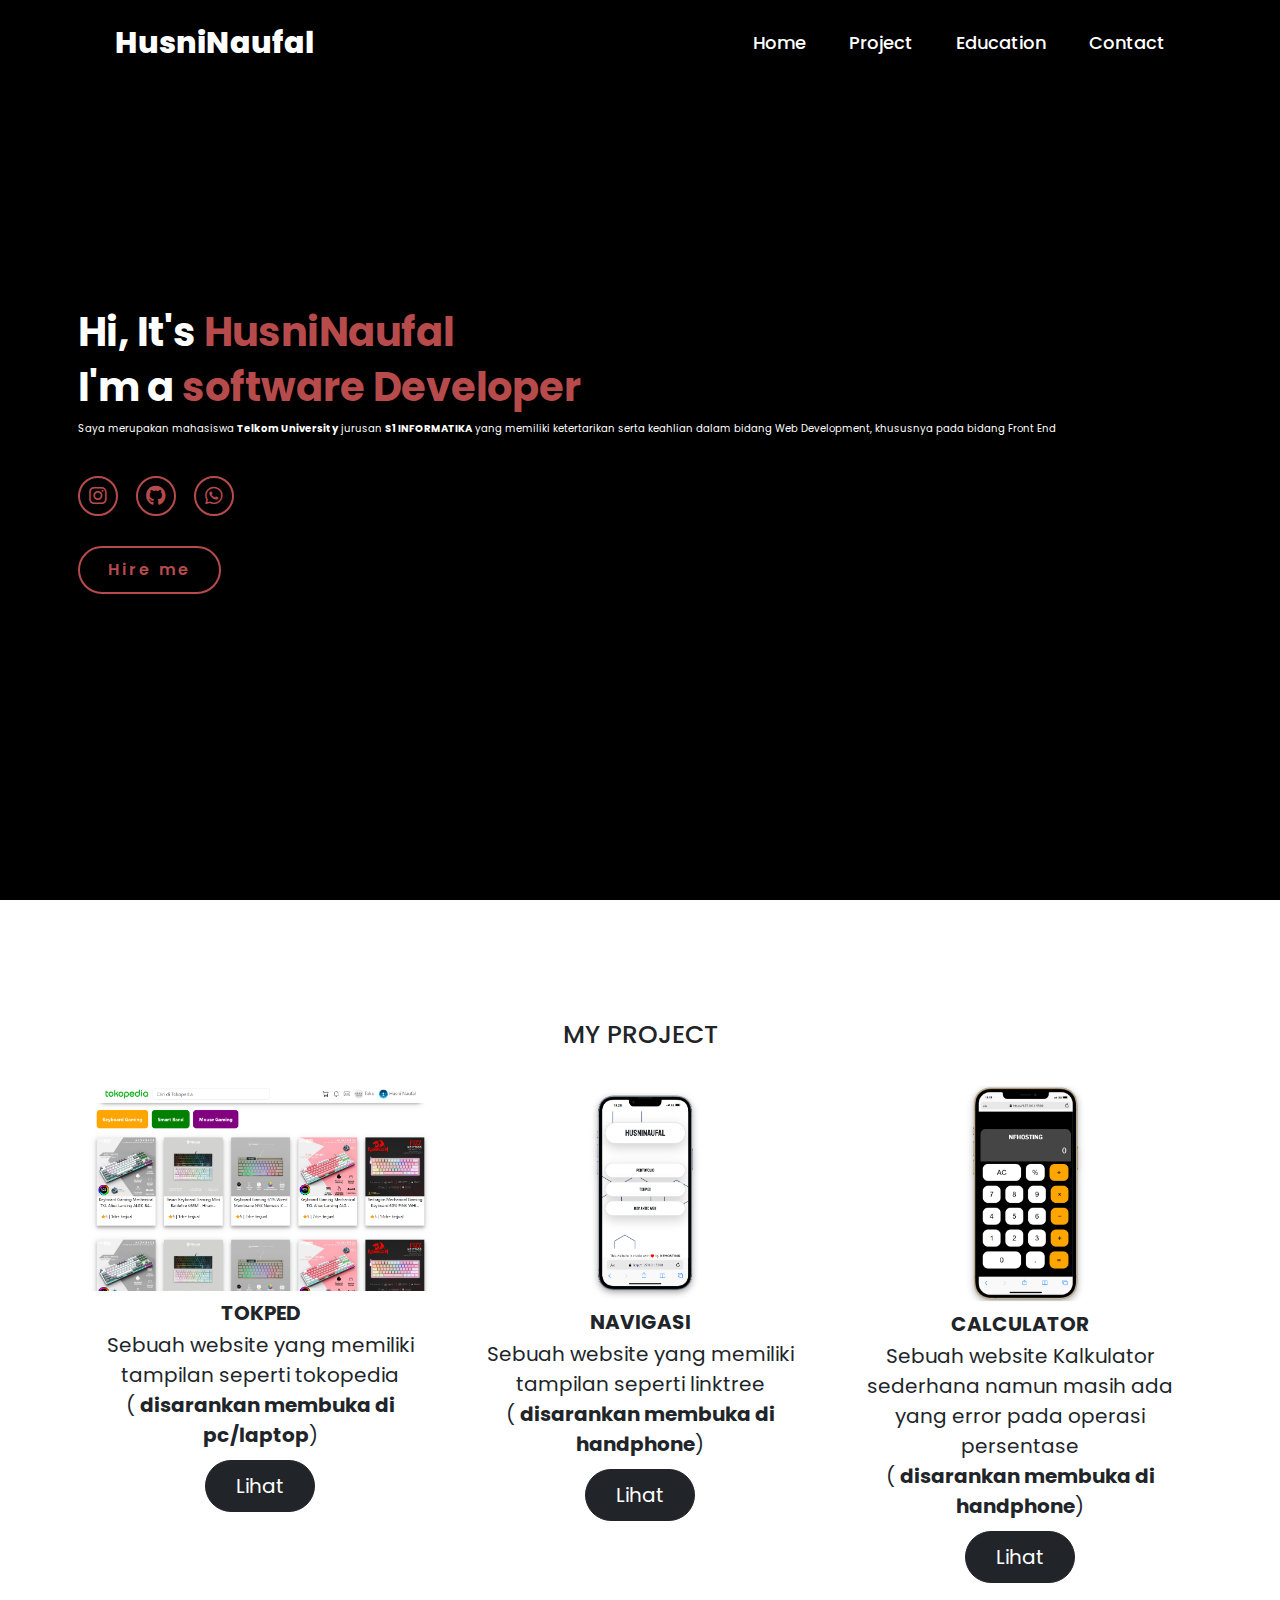
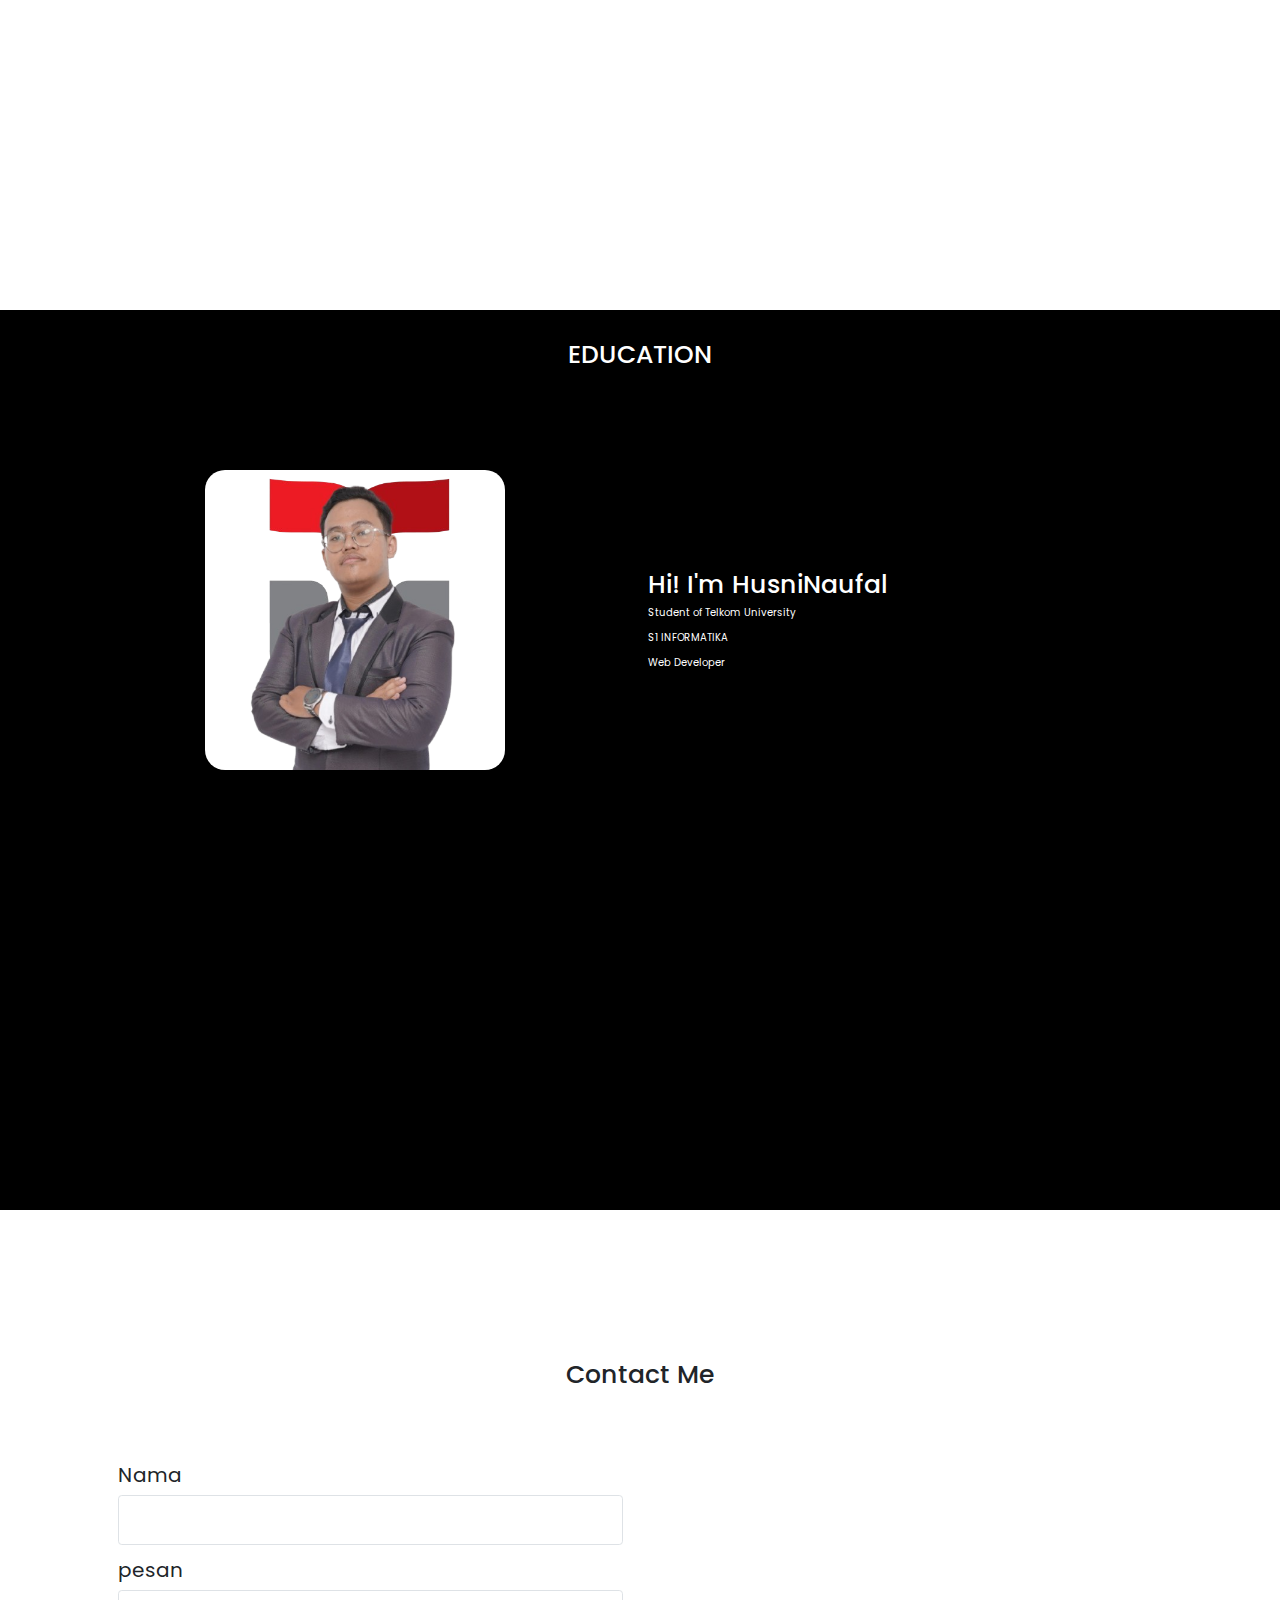
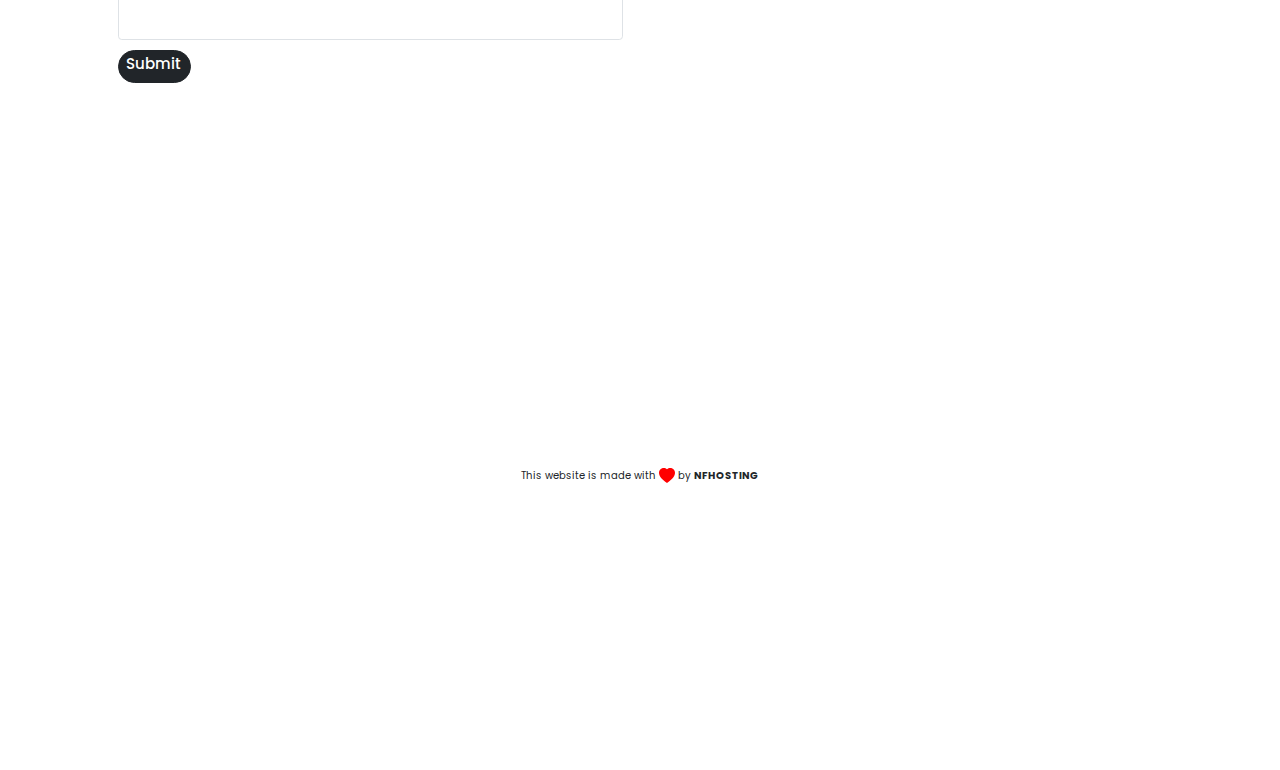
<file: index.html>
<!DOCTYPE html>
<html lang="en">
    
<head>
    <meta charset="UTF-8">
    <meta name="viewport" content="width=device-width, initial-scale=1.0">
    <link rel="stylesheet" href="https://cdnjs.cloudflare.com/ajax/libs/font-awesome/6.5.2/css/all.min.css">
    <link rel="stylesheet" href="style.css">
    <link href="https://cdn.jsdelivr.net/npm/bootstrap@5.3.3/dist/css/bootstrap.min.css" rel="stylesheet" integrity="sha384-QWTKZyjpPEjISv5WaRU9OFeRpok6YctnYmDr5pNlyT2bRjXh0JMhjY6hW+ALEwIH" crossorigin="anonymous">
    <title>My Portofolio | HusniNaufal</title>
</head>
<body>
    <header>
        <a href="#" class="logo">HusniNaufal</a>

        <nav>
            <a href="#"> Home</a>
            <a href="#project1" >Project</a>
            <a href="#education1" >Education</a>
            <a href="#contact1" >Contact</a>
        </nav>
    </header>
    <section class="home">
        <div class="container">
        <!--<div class="home-img">
            <img src="img/avtr.png" alt="">
        </div>-->
        <div class="home-content">
            <h1>Hi, It's <span>HusniNaufal</span></h1>
            <h3 class="typing-text">I'm a <span></span></h3>
            <p>Saya merupakan mahasiswa <b>Telkom University</b> jurusan <b>S1 INFORMATIKA</b> yang memiliki ketertarikan serta keahlian dalam bidang Web Development, khususnya pada bidang Front End</p>
            <div class="social-icons">
                <a href="https://instagram.com/itsme.hsn_"><i class="fa-brands fa-instagram"></i></a>
                <a href="https://github.com/HusniNaufal"><i class="fa-brands fa-github"></i></a>
                <a href="https://wa.me/628112998322"><i class="fa-brands fa-whatsapp"></i></a>
            </div>
            <a href="https://wa.link/b29efe" class="tombol">Hire me</a>
        </div>
    </div>
    </section>
    <div id="project1" class="mb-5 pb-5"> </div>
    <section id="project">
        <div class="container text-center pt-5">
            <h1 class="text-center pt-5">MY PROJECT</h1>
            <div class="row align-items-start pt-5">
              <div class="col-md-4">
                <div class="card border border-0">
                    <img src="img/tokped.png" class="card-img-top" alt="...">
                    <div class="card-body">
                      <h5 class="card-title"><b>TOKPED</b></h5>
                      <p class="card-text">Sebuah website yang memiliki tampilan seperti tokopedia <br>( <b>disarankan membuka di pc/laptop</b>)</p>
                      <a href="tokped" class="btn btn-dark rounded-pill ps-5 pe-5 pt-3 pb-3">Lihat</a>
                    </div>
                  </div>
              </div>
              <div class="col-md-4">
                <div class="card border border-0">
                    <img src="img/navigasi.png" class="card-img-top" alt="...">
                    <div class="card-body">
                      <h5 class="card-title"><b>NAVIGASI</b></h5>
                      <p class="card-text">Sebuah website yang memiliki tampilan seperti linktree <br>( <b>disarankan membuka di handphone</b>)</p>
                      <a href="navigasi" class="btn btn-dark rounded-pill ps-5 pe-5 pt-3 pb-3">Lihat</a>
                    </div>
                  </div>
              </div>
              <div class="col-md-4">
                <div class="card border border-0">
                    <img src="img/calculator.png" class="card-img-top" alt="...">
                    <div class="card-body">
                      <h5 class="card-title"><b>CALCULATOR</b></h5>
                      <p class="card-text">Sebuah website Kalkulator sederhana namun masih ada yang error pada operasi persentase <br>( <b>disarankan membuka di handphone</b>)</p>
                      <a href="calculator" class="btn btn-dark rounded-pill ps-5 pe-5 pt-3 pb-3">Lihat</a>
                    </div>
                  </div>
              </div>
            </div>
          </div>
    </section>
    <div id="education1" style="margin-bottom: 150px;" class="text-center"> </div>
    <section id="education">
        <h1 class="text-center" style="margin-bottom: 100px;">EDUCATION</h1>
        <div class="container text-center">
            <div class="row">
              <div class="col-md-6 kri">
                <img src="img/avtrtelu.png" width="300px">
              </div>
              <div class="col-md-6 knn">
                <h1 style="margin-top: 100px;">Hi! I'm HusniNaufal</h1>
                <div class="pnddk">
                    <p>Student of Telkom University</p>
                    <p>S1 INFORMATIKA</p>
                 <P>Web Developer</P>
                  </div>
              </div>
            </div>
          </div>
    </section>
    <div id="contact1" style="margin-bottom: 150px;"> </div>
    <div id="contact">
     <div class="container">
        <h1 class="text-center mt-5">Contact Me</h1>
        <div class="container px-4 text-start pt-5 mt-5 ps-5">
            <div class="row gx-5">
              <div class="col-md-6">
               <div class="p-3"><form id="contact">
                <div class="mb-3">
                  <label for="name" class="form-label">Nama</label>
                  <input type="text" class="form-control" id="name" name="name">
                  
                </div>
                <div class="mb-3">
                  <label for="message" class="form-label">pesan</label>
                  <input type="text" class="form-control" id="message" name="message">
                </div>
                <button type="submit" class="btn btn-dark rounded-pill"><h4>Submit</h4></button>
              </form>
            </div>
              </div>
              <div class="col-md-6">
                <div class="p-3"></div>
              </div>
            </div>
          </div>
        <!--bootstrap--
        <form id="contact">
            <div class="mb-3">
              <label for="name" class="form-label">Nama</label>
              <input type="text" class="form-control" id="name" name="name">
              
            </div>
            <div class="mb-3">
              <label for="message" class="form-label">pesan</label>
              <input type="text" class="form-control" id="message" name="message">
            </div>
            <button type="submit" class="btn btn-primary">Submit</button>
          </form>
        bootstrap-->
     </div>
     
    </div>

    <footer class="container">
        <p class="container text-center">This website is made with <svg xmlns="http://www.w3.org/2000/svg" width="16" height="16" fill="red" class="bi bi-heart-fill" viewBox="0 0 16 16">
          <path fill-rule="evenodd" d="M8 1.314C12.438-3.248 23.534 4.735 8 15-7.534 4.736 3.562-3.248 8 1.314"/>
        </svg> by <b>NFHOSTING</b></p>
      </footer>


    <script>
        const form = document.getElementById('contact'); 
    
        form.addEventListener('submit', function(event) { 
        event.preventDefault(); // Prevent form submission 

        // Get form values 
        const name = document.getElementById('name').value; 
        const message = document.getElementById('message').value; 

        // Format data for WhatsApp URL 
        const formattedName = encodeURIComponent(name); 
        const formattedMessage = encodeURIComponent(message); 
    
        // Build WhatsApp URL 
        const whatsappUrl = `https://wa.me/628112998322?text=Nama%20:%20${formattedName}%0APesan%20:%20${formattedMessage}`; 

        // Open WhatsApp URL 
        
        window.open(whatsappUrl);
        window.location.assign(""); 
        alert("berhasil!");
       }); 
    </script>
    <script src="https://cdn.jsdelivr.net/npm/bootstrap@5.3.3/dist/js/bootstrap.bundle.min.js" integrity="sha384-YvpcrYf0tY3lHB60NNkmXc5s9fDVZLESaAA55NDzOxhy9GkcIdslK1eN7N6jIeHz" crossorigin="anonymous"></script>
</body>
</html>
</file>
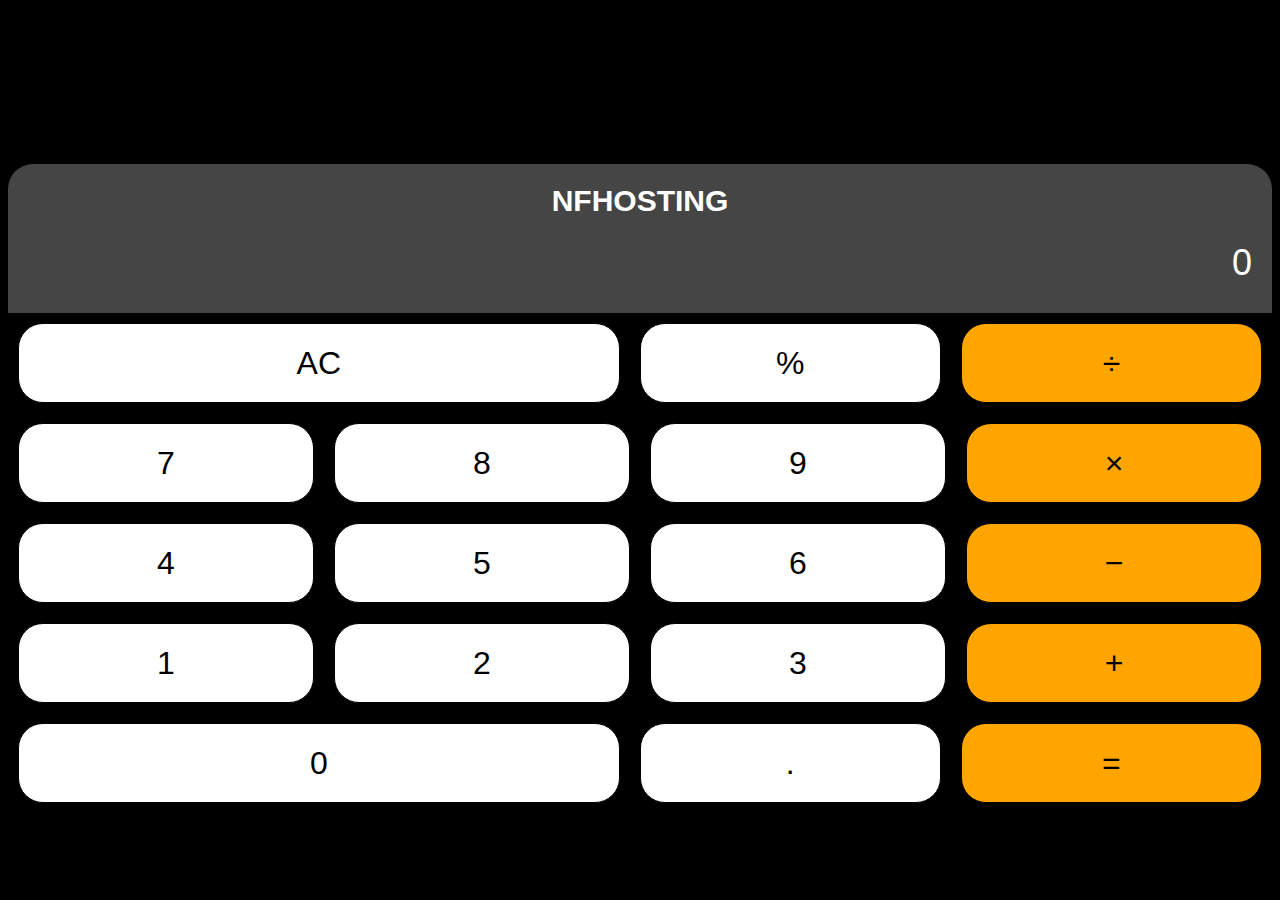
<file: calculator/index.html>
<!DOCTYPE html>
<html lang="en">
<head>
    <meta charset="UTF-8">
    <meta http-equiv="X-UA-Compatible" content="IE=edge">
    <meta name="viewport" content="width=device-width, initial-scale=1.0">
    <title>Calculator | NFHOSTING</title>
    <link rel="stylesheet" href="style.css">
    
</head>
<body>
    <div class="calculator">
        <p class="watermark">NFHOSTING</p>
        <input type="text" class="calculator-screen" value="0" disabled>
        <div class="calculator-keys">
            <div class="row">
                <button class="all-clear">AC</button>
                <button class="percentages" onclick="alert('Sorry persentase masih tahap perkembangan')">%</button>
                <button class="operator" value="/">&divide;</button>
            </div>

            <div class="row">
                <button class="number" value="7">7</button>
                <button class="number" value="8">8</button>
                <button class="number" value="9">9</button>
                <button class="operator" value="*">&times;</button>
            </div>
            <div class="row">
                <button class="number" value="4">4</button>
                <button class="number" value="5">5</button>
                <button class="number" value="6">6</button>
                <button class="operator" value="-">&minus;</button>
            </div>
            <div class="row">
                <button class="number" value="1">1</button>
                <button class="number" value="2">2</button>
                <button class="number" value="3">3</button>
                <button class="operator" value="+">+</button>
            </div>
            <div class="row">
                <button class="number zero-btn" value="0">0</button>
                <button class="decimal" value=".">.</button>
                <button class="equal-sign">=</button>
            </div>
        </div>
    </div>  
    <script type="text/javascript" src="script.js"></script>  
</body>
</html>
</file>
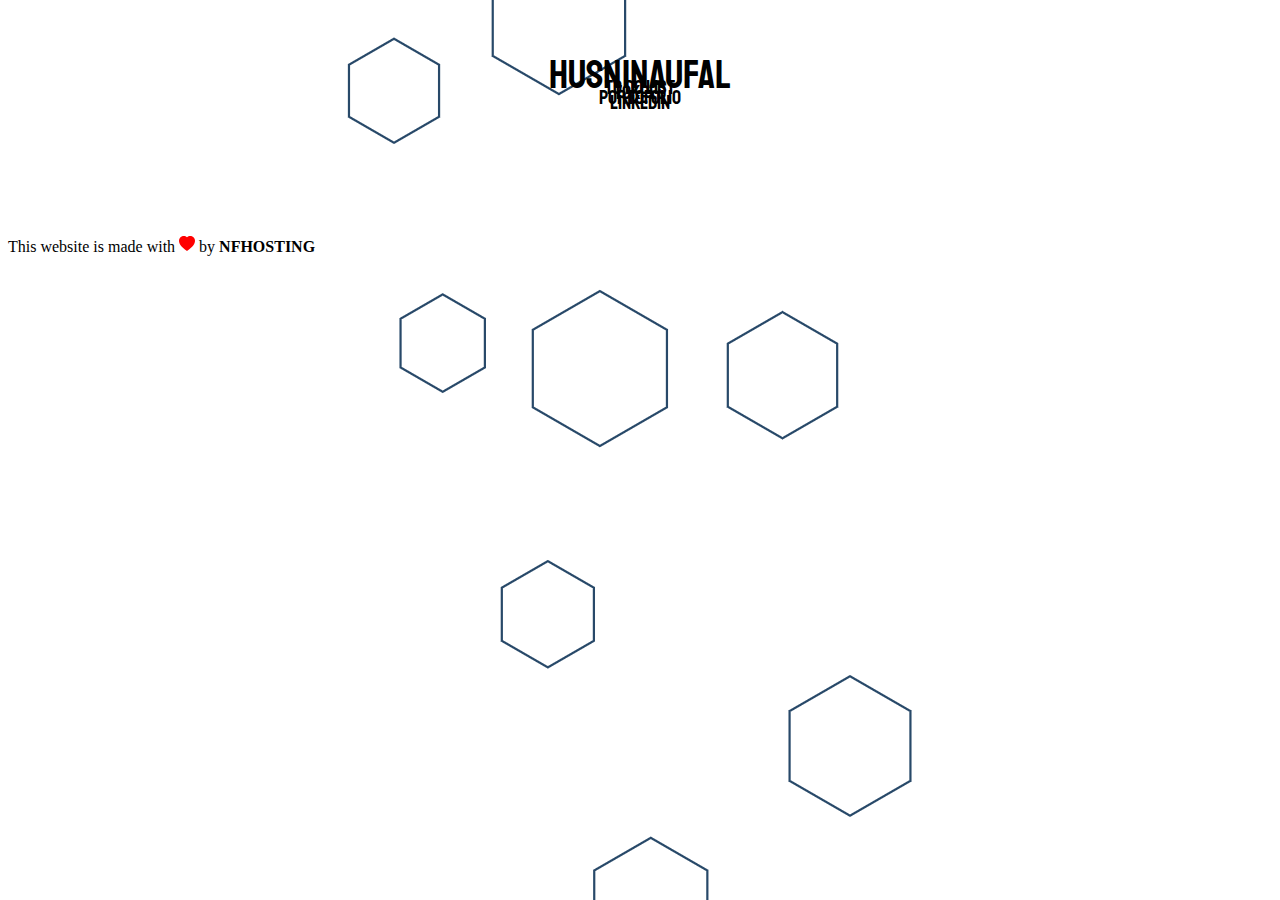
<file: navigasi/index.html>
<!doctype html>
<html lang="en">
  <head>
    <!-- Required meta tags -->
    <meta charset="utf-8">
    <meta name="viewport" content="width=device-width, initial-scale=1">

    <!-- Bootstrap CSS -->
    <link href="https://cdn.jsdelivr.net/npm/bootstrap@5.1.1/dist/css/bootstrap.min.css" rel="stylesheet" integrity="sha384-F3w7mX95PdgyTmZZMECAngseQB83DfGTowi0iMjiWaeVhAn4FJkqJByhZMI3AhiU" crossorigin="anonymous">
    <!-- Gfont -->
    <link rel="preconnect" href="https://fonts.googleapis.com">
    <link rel="preconnect" href="https://fonts.gstatic.com" crossorigin>
    <link href="https://fonts.googleapis.com/css2?family=Righteous&family=Staatliches&display=swap" rel="stylesheet">
    <link rel="preconnect" href="https://fonts.googleapis.com">
    <link rel="preconnect" href="https://fonts.gstatic.com" crossorigin>
    <link href="https://fonts.googleapis.com/css2?family=Josefin+Sans&display=swap" rel="stylesheet">
    
    <link rel="preconnect" href="https://fonts.googleapis.com">
    <link rel="preconnect" href="https://fonts.gstatic.com" crossorigin>
    <link href="https://fonts.googleapis.com/css2?family=Crete+Round&display=swap" rel="stylesheet">
    <!-- Akhir Gfont -->
    <!-- My CSS -->
    <style>
        body {
            background-image: url('img/background.png') ;
            background-repeat: no-repeat;
            background-position: center top;
        }
        .judul {
            margin-top: 50px;
            text-align: center;
            font-family: 'Staatliches', cursive;
            margin-bottom: 20px;
            font-size: 40px;
        }
        .switch {
            margin-top: -30px;
            text-align: center;
            font-family: 'Staatliches', cursive;
            margin-bottom: 0px;
            font-size: 20px;
        }
        .btn {
            justify-content: center;
        }
        .form {
            font-family: 'Josefin Sans', sans-serif;
        }
        .login a{
            text-decoration: none;
            color: black;
        }
        .card-body {
            font-family: 'Crete Round', serif;
        }
        .form-label {
            font-size: 20px;
        }
        .card {
            color: rgb(0, 0, 0);
        }
        footer {
          margin-top: 100px;
          background-color: rgb(255, 255, 255);
          padding: 10px 0px;
        }
        footer p{
          padding-top: 10px;
        }
    </style>
    <!-- Akhir CSS -->
    <title>LOGIN I NFHOSTING</title>
    <link rel="shortcut icon" type="image/jpg" href="img/logo.png"/>
  </head>
  
  <body>
      
    <div class="container">
       <div class="row">
         <div class="col-md-4">
      
         </div>
         <div class="col-md-4 judul">
           <div class="shadow-lg p-3 mb-5 bg-body rounded-pill border border-3">HusniNaufal</div>
         </div>
         <div class="col-md-4">
      
         </div>
       </div>
    </div>
    <div class="container">

      <div class="row">
         <div class="col-md-4">
      
         </div>
         <div class="col-md-4 switch pt-5">
           <div class="shadow-lg p-3 mb-5 bg-body rounded-pill border border-3 login"><a href="https://www.linkedin.com/in/husni-naufal-3a5736342/">LINKEDIN</a></div>
         </div>
         <div class="col-md-4">
      
         </div>
       </div>
      
       <div class="row">
         <div class="col-md-4">
      
         </div>
         <div class="col-md-4 switch">
           <div class="shadow-lg p-3 mb-5 bg-body rounded-pill border border-3 login"><a href="https://husninaufal.github.io/">PORTOFOLIO</a></div>
         </div>
         <div class="col-md-4">
      
         </div>
       </div>
       <div class="row">
         <div class="col-md-4">
      
         </div>
         <div class="col-md-4 switch">
           <div class="shadow-lg p-3 mb-5 bg-body rounded-pill border border-3 login"><a href="https://husninaufal.github.io/tokped">TOKPED</a></div>
         </div>
         <div class="col-md-4">
      
         </div>
       </div>
      <div class="row">
         <div class="col-md-4">
      
         </div>
         <div class="col-md-4 switch">
           <div class="shadow-lg p-3 mb-5 bg-body rounded-pill border border-3 login"><a href="https://husninaufal.github.io/todolist">TO DO LIST</a></div>
         </div>
         <div class="col-md-4">
      
         </div>
       </div>
    </div>
    <footer class="container">
      <p class="container text-center">This website is made with <svg xmlns="http://www.w3.org/2000/svg" width="16" height="16" fill="red" class="bi bi-heart-fill" viewBox="0 0 16 16">
        <path fill-rule="evenodd" d="M8 1.314C12.438-3.248 23.534 4.735 8 15-7.534 4.736 3.562-3.248 8 1.314"/>
      </svg> by <b>NFHOSTING</b></p>
    </footer>
    <script src="https://cdn.jsdelivr.net/npm/bootstrap@5.1.1/dist/js/bootstrap.bundle.min.js" integrity="sha384-/bQdsTh/da6pkI1MST/rWKFNjaCP5gBSY4sEBT38Q/9RBh9AH40zEOg7Hlq2THRZ" crossorigin="anonymous"></script>
    
  </body>
</html>
</file>
<file: style.css>
@import url('https://fonts.googleapis.com/css2?family=Poppins:wght@100;200;300;400;500;600&display=swap');

*{
    margin: 0;
    padding: 0;
    box-sizing: border-box;
    text-decoration: none;
    border: none;
    outline: none;
    font-family: 'Poppins', sans-serif;
}

html{
    font-size: 62.5%;
}

body{
    width: 100%;
    height: 100vh;
    overflow-x: hidden;
    background-color: rgb(255, 255, 255);
    color: white;
}

header{
    margin-top: 0px;
    background-color: rgb(0, 0, 0);
    position: fixed;
    top: 0;
    left: 0;
    width: 100%;
    padding: 2rem 9%;
    filter: drop-shadow(10px);
    display: flex;
    justify-content: space-between;
    align-items: center;
    z-index: 100;
}

.logo{
    font-size: 3rem;
    color: #ffffff;
    font-weight: 800;
    cursor: pointer;
    transition: 0.5s ease;
    text-decoration: none;
}

.logo:hover{
    transform: scale(1.1);
}

nav a{
    font-size: 1.8rem;
    color: white;
    margin-left: 4rem;
    font-weight: 500;
    transition: 0.3s ease;
    border-bottom: 3px solid transparent;
    text-decoration: none;
}

nav a:hover,
nav a.active{
    color: #b74b4b;
    border-bottom: 3px solid #b74b4b;
}
.knn {
    text-align: start;
}

@media(max-width:995px){
    .knn {
        text-align: center;
    }
    .knn h1 {
        font-size: 30px;
    }
    nav{
        position: absolute;
        display: none;
        top: 0;
        right: 0;
        width: 40%;
        border-left: 3px solid #b74b4b;
        border-bottom: 3px solid #b74b4b;
        border-bottom-left-radius: 2rem;
        padding: 1rem solid;
        background-color: #161616;
        border-top: 0.1rem solid rgba(0,0,0,0.1);
    }

    nav.active{
        display: block;
    }

    nav a{
        display: block;
        font-size: 2rem;
        margin: 3rem 0;
    }

    nav a:hover,
    nav a.active{
        padding: 1rem;
        border-radius: 0.5rem;
        border-bottom: 0.5rem solid #b74b4b;
    }
}

section{
    min-height: 100vh;
    /*padding: 5rem 9% 5rem;*/
}

.home{
    margin-left: 0px;
    display: flex;
    justify-content: center;
    align-items: center;
    gap: 2rem;
    background-color: black;
    padding-top: 100px;
    padding-bottom: 100px;
}

.home .home-content h1{
    font-size: 4rem;
    font-weight: 700;
    line-height: 1.3;
    color: #fff;
}

span{
    color: #b74b4b;
}

.home-content h3{
    font-size: 4rem;
    margin-bottom: 1rem;
    font-weight: 700;
    color: #fff;
}

.home-img img{
    position: relative;
    width: 200px;
    background-color: rgb(255, 255, 255);
    border-radius: 20px;
}

.home-img img:hover{
    font-size: 1.8rem;
    font-weight: 500;
    scale: (1.5);
}

.social-icons a{
    display: inline-flex;
    justify-content: center;
    align-items: center;
    width: 4rem;
    height: 4rem;
    background-color: transparent;
    border: 0.2rem solid #b74b4b;
    font-size: 2rem;
    border-radius: 50%;
    margin: 3rem 1.5rem 3rem 0;
    transition: 0.3s ease;
    color: #b74b4b;
    text-decoration: none;
}

.social-icons a:hover{
    color: black;
    transform: scale(1.3) translateY(-5px);
    background-color: #b74b4b;
    box-shadow: 0  0 25px #b74b4b;
}

.tombol{
    display: inline-block;
    padding: 1rem 2.8rem;
    background-color: black;
    border-radius: 4rem;
    font-size: 1.6rem;
    color: #b74b4b;
    letter-spacing: 0.3rem;
    font-weight: 600;
    border: 2px solid #b74b4b;
    transition: 0.3s ease;
    cursor: pointer;
    text-decoration: none;
}
.tombol a {
    text-decoration: none;
}

.tombol:hover{
    transform: scale(1.1);
    background-color: #b74b4b;
    color: black;
    box-shadow: 0 0 25px #b74b4b;
}

.typing-text{
    font-size: 34px;
    font-weight: 600;
    min-width: 20px;
}

.typing-text span{
    position: relative;
}

.typing-text span::before{
    content: "software Developer";
    color: #b74b4b;
    animation: words 20s infinite;
}

.typing-text span::after{
    content: "";
    background-color: black;
    position: absolute;
    width: calc(100% + 8px);
    height: 100%;
    border-left: 3px solid black;
    right: -8;
    animation: cursor 0.6s infinite;
}
.card-body a{
    font-size: 20px;
}
.card-body, .card-title {
    font-size: 20px;
}
@keyframes cursor{
    to{
        border-left: 3px solid #b74b4b;
    }
}

@keyframes words{
    0%, 30%{
        content: "Web Developer";
    }
    31%, 60%{
        content: "Front End Developer";
    }
    61%, 100%{
        content: "Student";
    }
    
}

@media (max-width: 1000px){
    .home{
        gap: 4rem;
    }
}

@media(max-width:995px){
    .home{
        flex-direction: column;
    }

    .home .home-content h3{
        font-size: 2.5rem;
    }
    .home-content {
        margin-left: 10%;
    }
    .home-content h1{
        font-size: 5rem;
    }

    .home-img img{
        width: 70vw;
        margin-top: 4rem;
    }
}

.home-content p {
    color: #fff;
}

.card-img-top:hover {
    scale: (1.5);

}

#education {
    margin-top: -100px;
    padding-top: 30px;
    background-color: black;
    color: #fff;
}

.kri img {
    background-color: #fff;
    border-radius: 20px;
}

.pnddk {
    margin-top: 0px;
}

#contact {
    font-size: 20px;
    height: 100vh;
}
#contact input {
    font-size: 20px;
    height: 50px;
}
footer {
    width: 100vh;
    margin-top: -15%;
    padding-bottom: 10px;
}
</file>
<file: calculator/style.css>
body {
    background-color: rgb(0, 0, 0);
}
.calculator {
    text-align: center;
    margin: 0 auto;
    padding-top: 10%;
    width: 100%;
    border-radius: 30%;
}

.calculator-screen {
    width: 100%;
    height: 100px;
    background-color: #454545;
    color: #fff;
    text-align: right;
    font-size: 36px;
    border: none;
    /*border-radius: 25px 25px 0 0;*/
    padding: 0 20px;
    box-sizing: border-box;
}

.calculator-keys {
    width: 100%;
    background-color: #000000;
    border-radius: 0 0 25px 25px;
}

.row {
    display: flex;
}

button {
    height: 80px;
    background-color: rgb(255, 255, 255);
    border: 1px solid black;
    font-size: 32px;
    color: #000000;
    width: 25%;
    outline: none;
    border-radius: 25px;
    margin: 10px;
}

button:hover {
    background-color: darkgray;
}

.all-clear, .zero-btn {
    width: 50%;
}

.operator, .equal-sign {
    background-color: orange;
}

.operator:hover, .equal-sign:hover {
    background-color: darkorange;
}
.watermark {
    color: #ffff;
    font-size: 30px;
    font-weight: 800;
    margin-bottom: -5px;
    background-color: #454545;
    padding-top: 20px;
    border-radius: 25px 25px 0 0;
    font-family: 'Franklin Gothic Medium', 'Arial Narrow', Arial, sans-serif;
}

@media (width > 700) {
    .calculator {
        width: 50%;
    }
}
</file>
